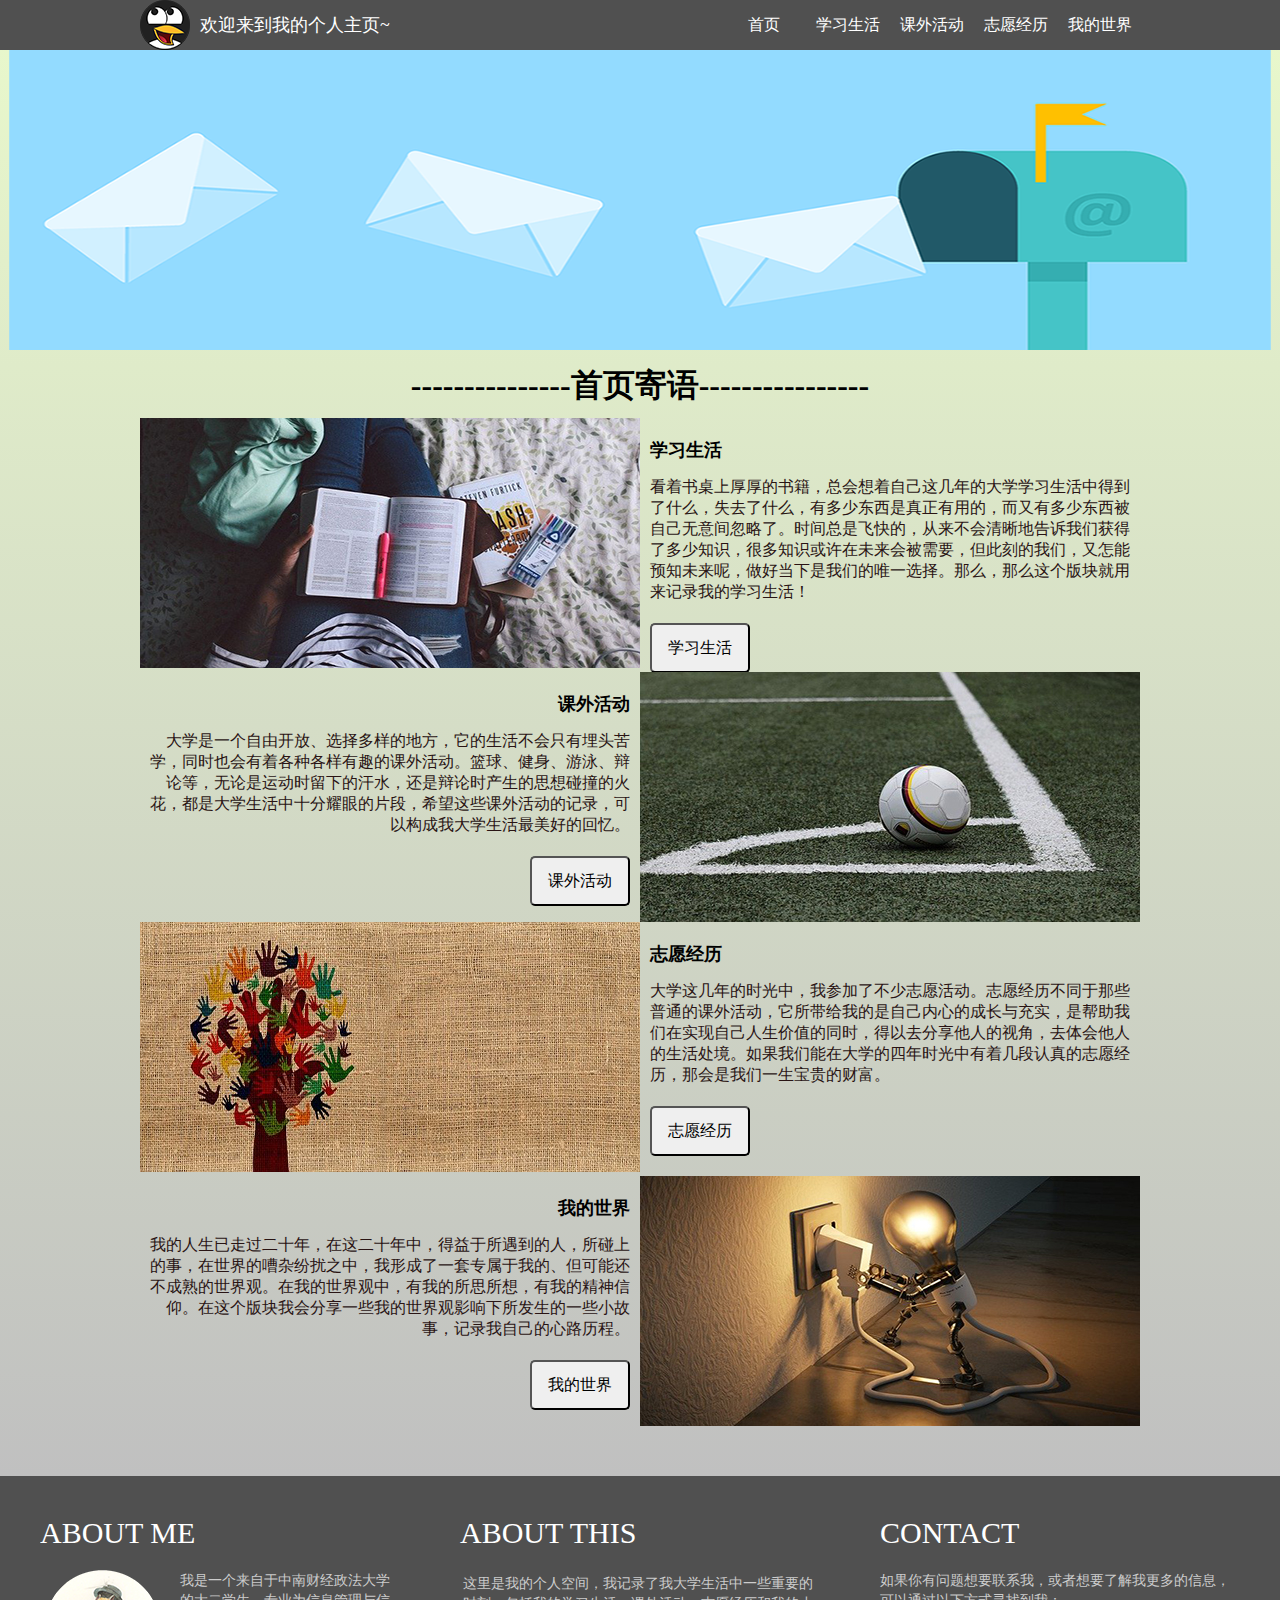
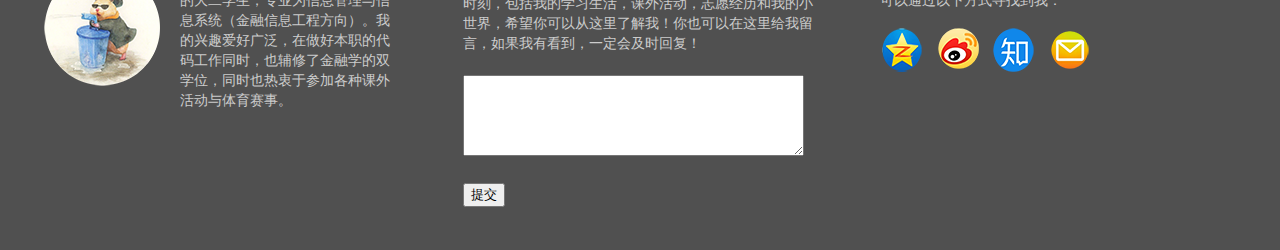
<file: index.html>
<!DOCTYPE html>
<html lang="en">
<head>
    <meta charset="UTF-8">
    <meta http-equiv="X-UA-Compatible" content="IE=edge">
    <meta name="viewport" content="width=device-width, initial-scale=1.0">
    <title>首页</title>

    <link type="text/css" rel="stylesheet" href="css/index.css">
</head>
<body>
    <nav>
        <div class="inner">
            <div class="navicon">
                <img src="images/index/navicon.png">
            </div>

            <span class = "navWelcome">欢迎来到我的个人主页~</span>
    
            <ul>
                <li>
                    <a href="index.html" target="_blank">
                        首页
                    </a>
                </li>
                <li>
                    <a href="subpage/study.html" target="_blank">
                        学习生活
                    </a>
                </li>
                <li>
                    <a href="subpage/activity.html" target="_blank">
                        课外活动
                    </a>
                </li>
                <li>
                    <a href="subpage/volunteer.html" target="_blank">
                        志愿经历
                    </a>
                </li>
                <li>
                    <a href="subpage/myworld.html" target="_blank">
                        我的世界
                    </a>
                </li>
            </ul>
        </div>
        
    </nav>

    

    

    <div class="main">
        <header>
                <img src="images/index/header.png" alt="主页照片" >
            
        </header>
    
        <div id = "highlight">
            <div class="inner">
                <h1>---------------首页寄语----------------</h1>
            </div>
        </div>

        <div class="inner">
            <div class="container1">
                <div class="container1_left">
                    <a href="subpage/study.html" target="_blank">
                        <img src="images/index/study.jpg">
                    </a>
                </div>
                <div class="container1_right">
                    <span class="container1_title">学习生活</span>
                    <p class="paragraph_font">
                        看着书桌上厚厚的书籍，总会想着自己这几年的大学学习生活中得到了什么，失去了什么，有多少东西是真正有用的，而又有多少东西被自己无意间忽略了。时间总是飞快的，从来不会清晰地告诉我们获得了多少知识，很多知识或许在未来会被需要，但此刻的我们，又怎能预知未来呢，做好当下是我们的唯一选择。那么，那么这个版块就用来记录我的学习生活！
                    </p>

                    <div class="container1_button">
                        <a href="subpage/study.html" target="_blank">
                            <button>学习生活</button>
                        </a>
                    </div>
                </div>

                
            </div>

            <div class="container1">
                <div class="container1_left">
                    <span class="container1_title1">课外活动</span>
                    <p class="paragraph_font1">
                        大学是一个自由开放、选择多样的地方，它的生活不会只有埋头苦学，同时也会有着各种各样有趣的课外活动。篮球、健身、游泳、辩论等，无论是运动时留下的汗水，还是辩论时产生的思想碰撞的火花，都是大学生活中十分耀眼的片段，希望这些课外活动的记录，可以构成我大学生活最美好的回忆。
                    </p>

                    <div class="container1_button1">
                        <a href="subpage/activity.html" target="_blank">
                            <button>课外活动</button>
                        </a>
                    </div>
                </div>
                <div class="container1_right">
                    <a href="subpage/activity.html" target="_blank">
                        <img src="images/index/activity.jpg">
                    </a>
                    
                </div>
            </div>

            <div class="container1">
                <div class="container1_left">
                    <a href="subpage/volunteer.html" target="_blank">
                        <img src="images/index/volunteer.jpg">
                    </a>
                </div>
                <div class="container1_right">
                    <span class="container1_title">志愿经历</span>
                    <p class="paragraph_font">
                        大学这几年的时光中，我参加了不少志愿活动。志愿经历不同于那些普通的课外活动，它所带给我的是自己内心的成长与充实，是帮助我们在实现自己人生价值的同时，得以去分享他人的视角，去体会他人的生活处境。如果我们能在大学的四年时光中有着几段认真的志愿经历，那会是我们一生宝贵的财富。
                    </p>

                    <div class="container1_button">
                        <a href="subpage/volunteer.html" target="_blank">
                            <button>志愿经历</button>
                        </a>
                    </div>
                </div>
            </div>

            <div class="container1">
                <div class="container1_left">
                    <span class="container1_title1">我的世界</span>
                    <p class="paragraph_font1">
                        我的人生已走过二十年，在这二十年中，得益于所遇到的人，所碰上的事，在世界的嘈杂纷扰之中，我形成了一套专属于我的、但可能还不成熟的世界观。在我的世界观中，有我的所思所想，有我的精神信仰。在这个版块我会分享一些我的世界观影响下所发生的一些小故事，记录我自己的心路历程。
                    </p>

                    <div class="container1_button1">
                        <a href="subpage/myworld.html" target="_blank">
                            <button>我的世界</button>
                        </a>
                    </div>
                </div>
                <div class="container1_right">
                    <a href="subpage/myworld.html" target="_blank">
                        <img src="images/index/myworld.jpg">
                    </a>           
                </div>
            </div>
        </div>
    </div>

    <footer>
        <div class="footer-container">
            <div class = "footer-col">
                <div class="title">
                    ABOUT ME
                </div>

                <div class="footer-icon">
                </div>

                <p>
                    我是一个来自于中南财经政法大学的大二学生，专业为信息管理与信息系统（金融信息工程方向）。我的兴趣爱好广泛，在做好本职的代码工作同时，也辅修了金融学的双学位，同时也热衷于参加各种课外活动与体育赛事。
                </p>

            </div>

            <div class = "footer-col">
                <div class="title">
                    ABOUT THIS
                </div>

                <form action="">
                    <table>
                        <tr>
                            <td>
                                <p>这里是我的个人空间，我记录了我大学生活中一些重要的时刻，包括我的学习生活，课外活动，志愿经历和我的小世界，希望你可以从这里了解我！你也可以在这里给我留言，如果我有看到，一定会及时回复！</p>
                            </td>
                        </tr>
    
                        <tr>
                            <td>
                                <p>
                                    <textarea name="feedback" name="feedback" rows="5" cols="40"></textarea>
                                </p>
                            </td>
                        </tr>

                        <tr>
                            <td>
                                <button>
                                    提交
                                </button>
                            </td>
                            
                        </tr>
        
                    </table>
                </form>
            </div>

            <div class = "footer-last-col">
                <div class="title">
                    CONTACT
                </div>

                <p>
                    如果你有问题想要联系我，或者想要了解我更多的信息，可以通过以下方式寻找到我：
                </p>

                <div>
                    <a href="https://user.qzone.qq.com/2012585734/infocenter" target="_blank">
                        <div id="contactway">
                            <img src="images/index/qqicon.png">
                        </div>
                    </a>

                    <a href="https://weibo.com/u/7377585027" target="_blank">
                        <div id="contactway">
                            <img src="images/index/weiboicon.png">
                        </div>
                    </a>

                    <a href="https://www.zhihu.com/people/sui-bian-da-de-qi-ge-zi" target="_blank">
                        <div id="contactway">
                            <img src="images/index/zhihuicon.png">
                        </div>
                    </a>

                    <a href="2012585734@qq.com" target="_blank">
                        <div id="contactway">
                            <img src="images/index/qqemailicon.png">
                        </div>
                    </a>
                    
                </div>

                


            </div>
        </div>
    </footer>
    
</body>
</html>
</file>
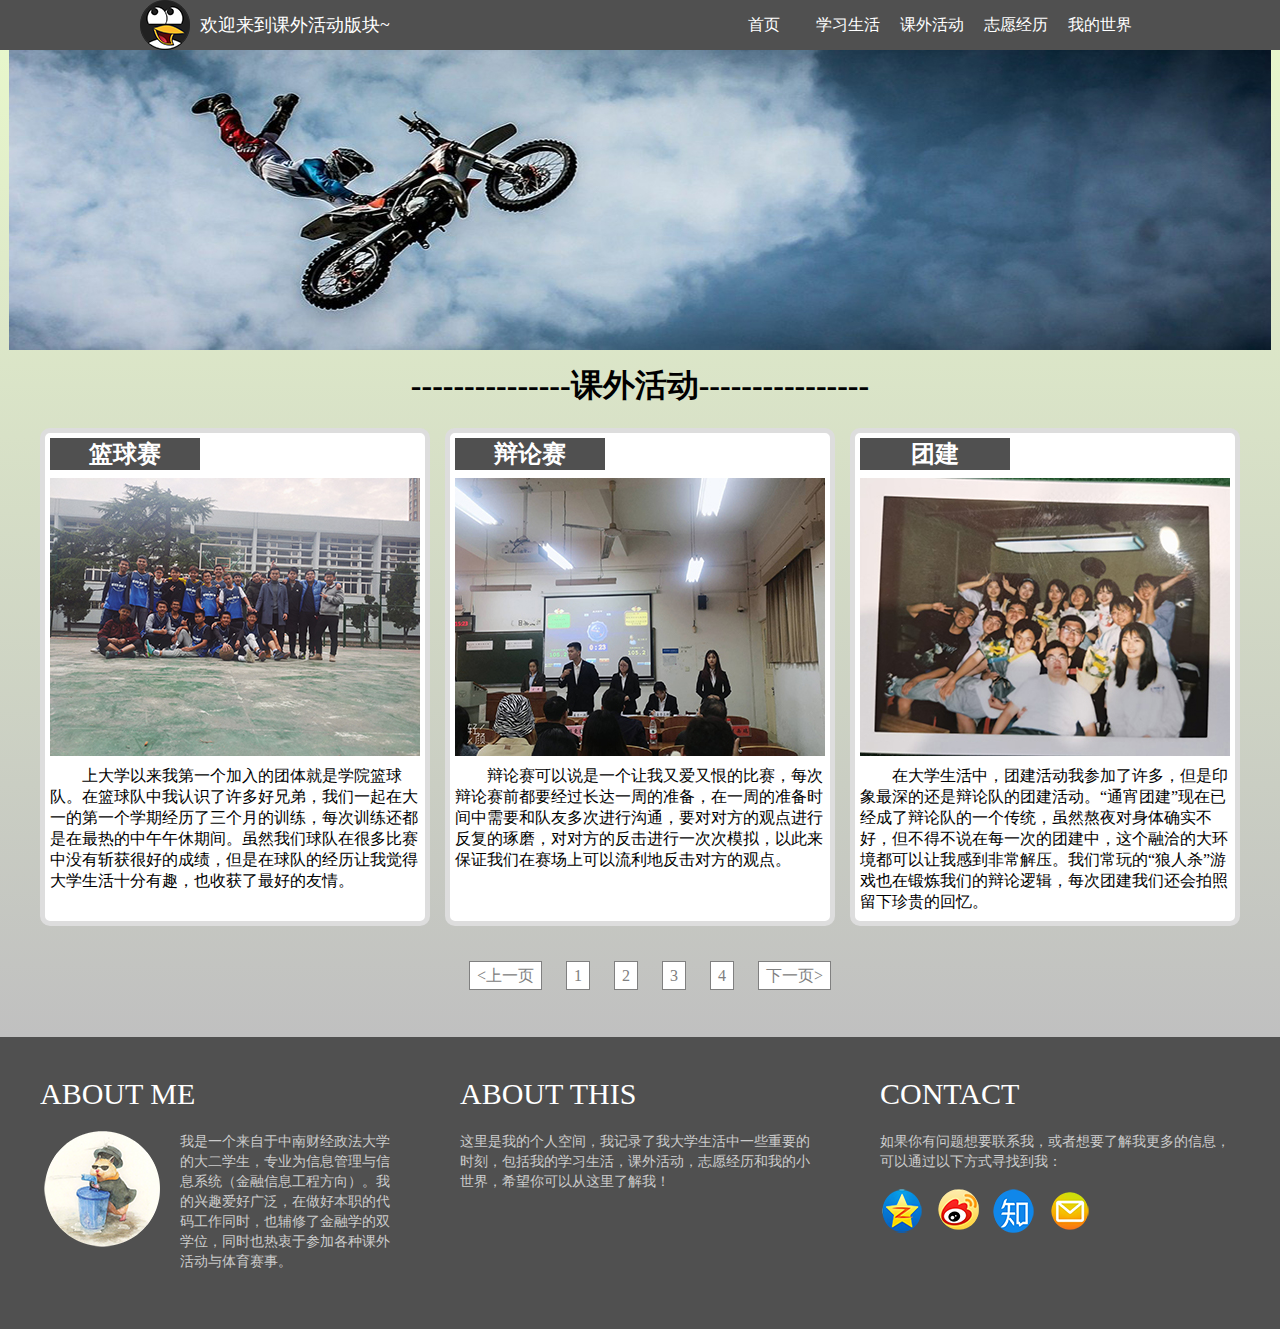
<file: subpage/activity.html>
<!DOCTYPE html>
<html lang="en">
<head>
    <meta charset="UTF-8">
    <meta http-equiv="X-UA-Compatible" content="IE=edge">
    <meta name="viewport" content="width=device-width, initial-scale=1.0">
    <title>课外活动</title>

    <link type="text/css" rel="stylesheet" href="../css/index.css">
    <link type="text/css" rel="stylesheet" href="../css/activity.css">
</head>
<body>
    <!-- nav导航框同前 -->
    <nav>
        <div class="inner">
            <div class="navicon">
                <img src="../images/index/navicon.png">
            </div>

            <span class = "navWelcome">欢迎来到课外活动版块~</span>
    
            <ul>
                <li>
                    <a href="../index.html" target="_blank">
                        首页
                    </a>
                </li>
                <li>
                    <a href="../subpage/study.html" target="_blank">
                        学习生活
                    </a>
                </li>
                <li>
                    <a href="../subpage/activity.html" target="_blank">
                        课外活动
                    </a>
                </li>
                <li>
                    <a href="../subpage/volunteer.html" target="_blank">
                        志愿经历
                    </a>
                </li>
                <li>
                    <a href="../subpage/myworld.html" target="_blank">
                        我的世界
                    </a>
                </li>
            </ul>
        </div>
        
    </nav>

    <div class="main">
        <header>
            <img src="../images/activity/header.jpg" alt="主页照片" >
        
    </header>

        <div id = "highlight">
            <div class="inner">
                <h1>---------------课外活动----------------</h1>
            </div>
        </div>

        <!-- <img src="../images/activity/photoframe1.png" alt="相框"> -->

        <!-- 一个总的大块包含所有块，采用凝胶布局 -->
        <div class="container">
            <!-- 定义小块，小块则分为上半部图片区和下半部文字区 -->
            <div class = "container_block">
                <div class="container_block_title">
                    <h2>篮球赛</h2>
                </div>

                <div class="container_block_up">
                    <img src="../images/activity/basketball.jpg" alt="篮球赛">
                </div>

                <div class="container_block_down">
                    <p>
                        上大学以来我第一个加入的团体就是学院篮球队。在篮球队中我认识了许多好兄弟，我们一起在大一的第一个学期经历了三个月的训练，每次训练还都是在最热的中午午休期间。虽然我们球队在很多比赛中没有斩获很好的成绩，但是在球队的经历让我觉得大学生活十分有趣，也收获了最好的友情。
                    </p>
                </div>
            </div>

            <div class = "container_block">
                <div class="container_block_title">
                    <h2>辩论赛</h2>
                </div>

                <div class="container_block_up">
                    <img src="../images/activity/debate.jpg" alt="辩论赛">
                </div>

                <div class="container_block_down">
                    <p>
                        辩论赛可以说是一个让我又爱又恨的比赛，每次辩论赛前都要经过长达一周的准备，在一周的准备时间中需要和队友多次进行沟通，要对对方的观点进行反复的琢磨，对对方的反击进行一次次模拟，以此来保证我们在赛场上可以流利地反击对方的观点。
                    </p>
                </div>
            </div>

            <!-- 最后一列因为与其他列的右外边距不同，所以需要重新定义 -->
            <div class = "container_block_last">
                <div class="container_block_title">
                    <h2>团建</h2>
                </div>

                <div class="container_block_up">
                    <img src="../images/activity/party.jpg" alt="团建">
                </div>

                <div class="container_block_down">
                    <p>
                        在大学生活中，团建活动我参加了许多，但是印象最深的还是辩论队的团建活动。“通宵团建”现在已经成了辩论队的一个传统，虽然熬夜对身体确实不好，但不得不说在每一次的团建中，这个融洽的大环境都可以让我感到非常解压。我们常玩的“狼人杀”游戏也在锻炼我们的辩论逻辑，每次团建我们还会拍照留下珍贵的回忆。
                    </p>
                </div>
            </div>
        </div>

        <!-- 定义分页块 -->
        <div class="pages">
            <!-- 将每个a元素通过padding扩展成块进行展示 -->
            <a href=""><上一页</a>
            <a href="../subpage/activity.html">1</a>
            <a href="">2</a>
            <a href="">3</a>
            <a href="">4</a>
            <a href="">下一页></a>
        </div>

        
    </div>

    <!-- 页脚区定义同前 -->
    <footer>
        <div class="footer-container">
            <div class = "footer-col">
                <div class="title">
                    ABOUT ME
                </div>

                <div class="footer-icon">
                </div>

                <p>
                    我是一个来自于中南财经政法大学的大二学生，专业为信息管理与信息系统（金融信息工程方向）。我的兴趣爱好广泛，在做好本职的代码工作同时，也辅修了金融学的双学位，同时也热衷于参加各种课外活动与体育赛事。
                </p>

            </div>

            <div class = "footer-col">
                <div class="title">
                    ABOUT THIS
                </div>

                <p>
                    这里是我的个人空间，我记录了我大学生活中一些重要的时刻，包括我的学习生活，课外活动，志愿经历和我的小世界，希望你可以从这里了解我！
                </p>
            </div>

            <div class = "footer-last-col">
                <div class="title">
                    CONTACT
                </div>

                <p>
                    如果你有问题想要联系我，或者想要了解我更多的信息，可以通过以下方式寻找到我：
                </p>

                <div>
                    <a href="https://user.qzone.qq.com/2012585734/infocenter" target="_blank">
                        <div id="contactway">
                            <img src="../images/index/qqicon.png" target="_blank">
                        </div>
                    </a>

                    <a href="https://weibo.com/u/7377585027">
                        <div id="contactway">
                            <img src="../images/index/weiboicon.png" target="_blank">
                        </div>
                    </a>

                    <a href="https://www.zhihu.com/people/sui-bian-da-de-qi-ge-zi" target="_blank">
                        <div id="contactway">
                            <img src="../images/index/zhihuicon.png">
                        </div>
                    </a>

                    <a href="2012585734@qq.com" target="_blank">
                        <div id="contactway">
                            <img src="../images/index/qqemailicon.png">
                        </div>
                    </a>
                    
                </div>

                


            </div>
        </div>
    </footer>
</body>
</html>
</file>
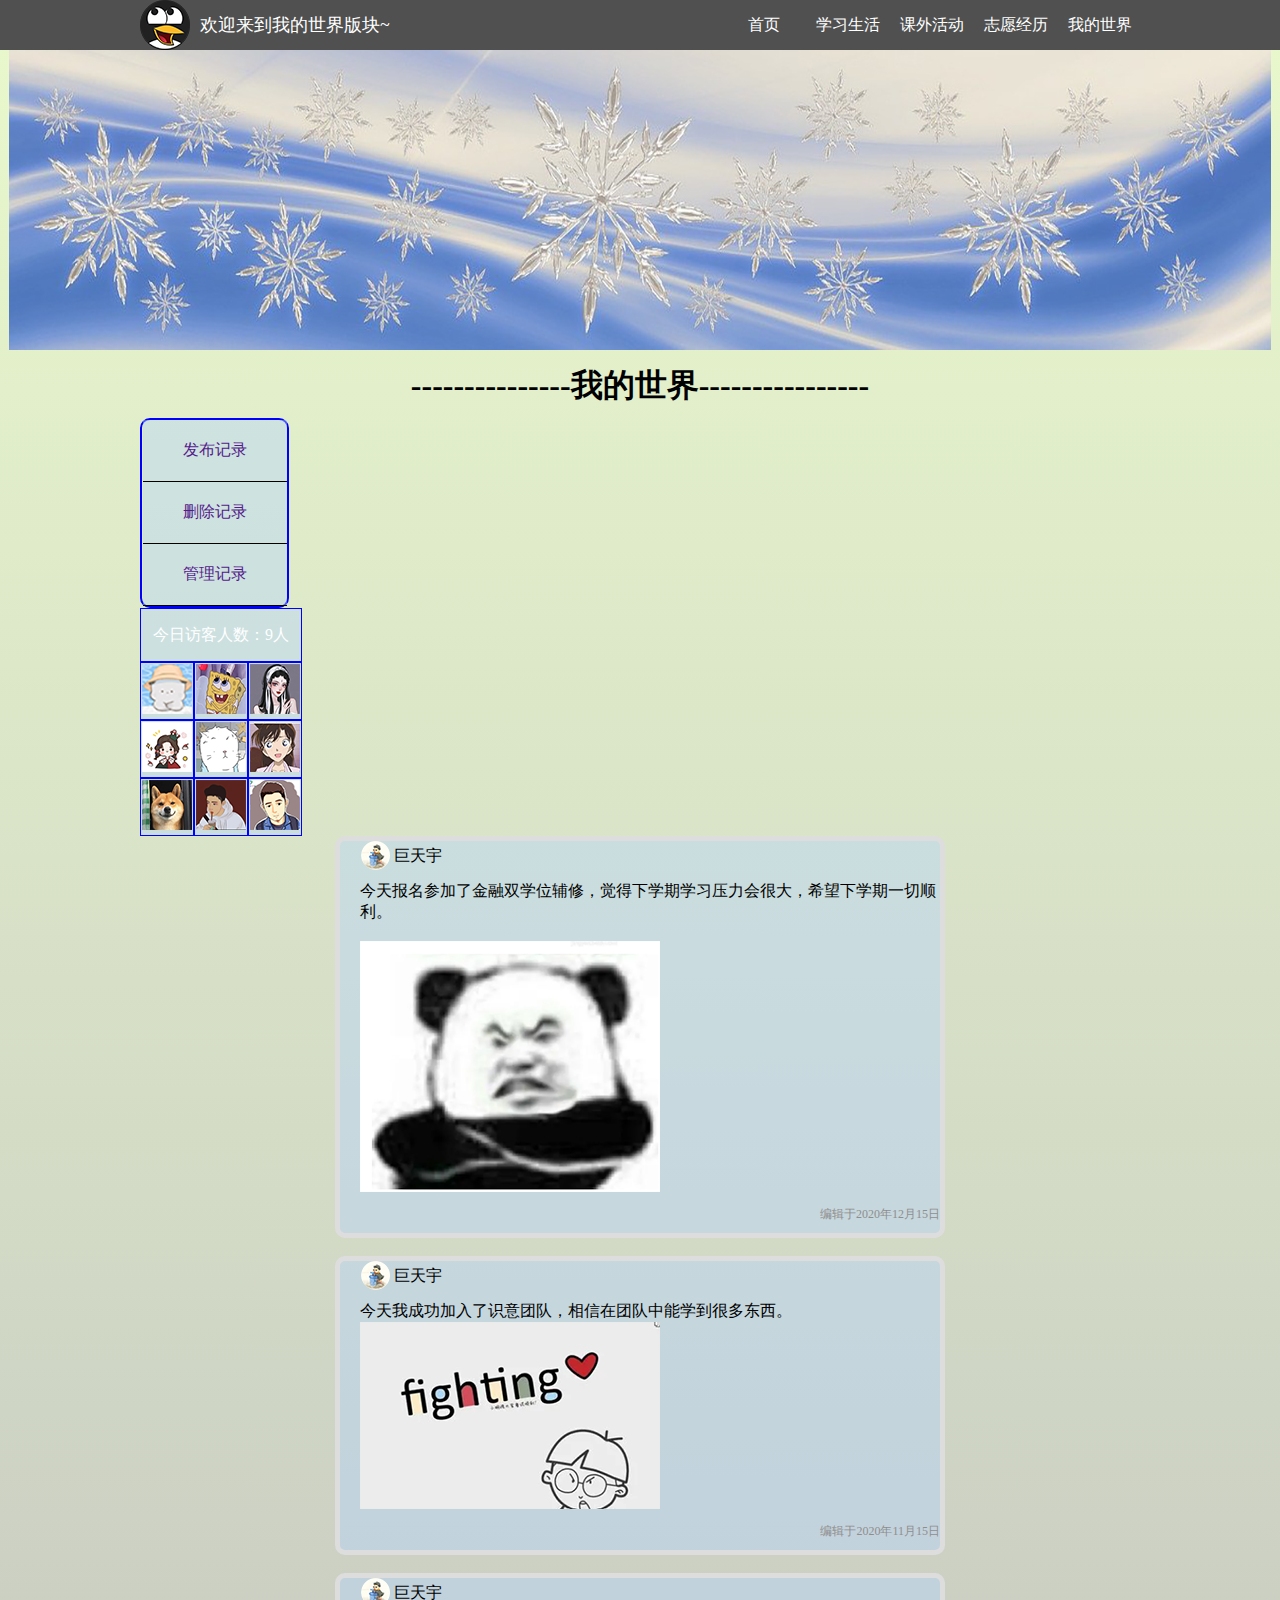
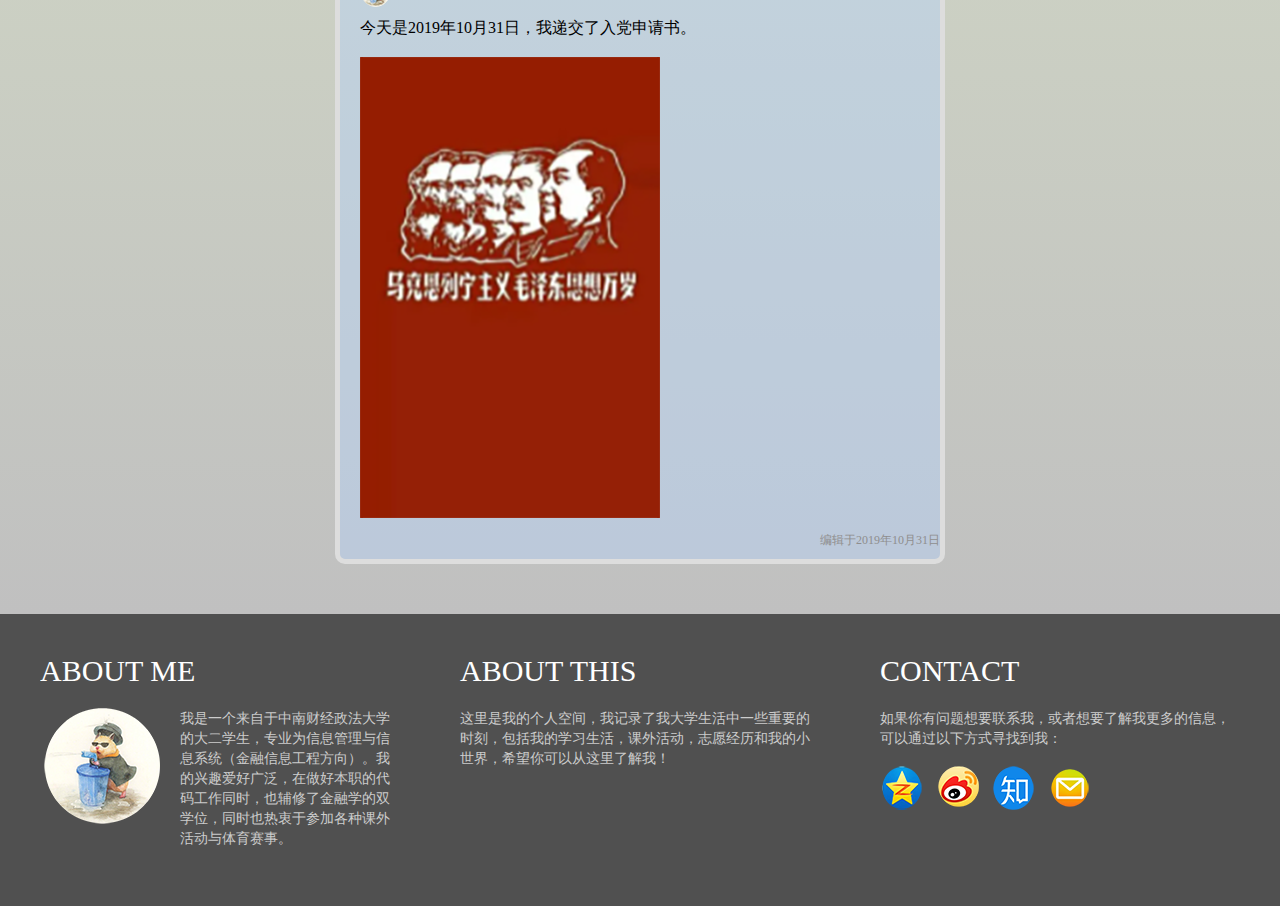
<file: subpage/myworld.html>
<!DOCTYPE html>
<html lang="en">
<head>
    <meta charset="UTF-8">
    <meta http-equiv="X-UA-Compatible" content="IE=edge">
    <meta name="viewport" content="width=device-width, initial-scale=1.0">
    <title>我的世界</title>

    <link type="text/css" rel="stylesheet" href="../css/index.css">
    <link type="text/css" rel="stylesheet" href="../css/myworld.css">
</head>
<body>
    <nav>
        <div class="inner">
            <div class="navicon">
                <img src="../images/index/navicon.png">
            </div>

            <span class = "navWelcome">欢迎来到我的世界版块~</span>
    
            <ul>
                <li>
                    <a href="../index.html" target="_blank">
                        首页
                    </a>
                </li>
                <li>
                    <a href="../subpage/study.html" target="_blank">
                        学习生活
                    </a>
                </li>
                <li>
                    <a href="../subpage/activity.html" target="_blank">
                        课外活动
                    </a>
                </li>
                <li>
                    <a href="../subpage/volunteer.html" target="_blank">
                        志愿经历
                    </a>
                </li>
                <li>
                    <a href="../subpage/myworld.html" target="_blank">
                        我的世界
                    </a>
                </li>
            </ul>
        </div>
        
    </nav>

    <div class="main">
        <header>
            <img src="../images/myworld/header.jpg" alt="主页照片" >
        </header>

        <div id = "highlight">
            <div class="inner">
                <h1>---------------我的世界----------------</h1>
            </div>
        </div>

        <div class="inner"> 
            <div class="side_buttons">
                    <a href="">
                        发布记录
                    </a>

                    <a href="">
                        删除记录
                    </a>

                    <a href="">
                        管理记录
                    </a>


            </div>


            <div class="visitors">
                <table>
                    <tr>
                        <td colspan="3">
                            <span class = "visitorfont">今日访客人数：9人</span>
                        </td>
                    </tr>

                    <tr>
                        <td>
                            <img src="../images/myworld/visitor1.png" alt="游客1">
                        </td>

                        <td>
                            <img src="../images/myworld/visitor2.png" alt="游客2">
                        </td>
                        <td>
                            <img src="../images/myworld/visitor3.png" alt="游客3">
                        </td>
                    </tr>

                    <tr>
                        <td>
                            <img src="../images/myworld/visitor4.png" alt="游客4">
                        </td>

                        <td>
                            <img src="../images/myworld/visitor5.png" alt="游客5">
                        </td>
                        <td>
                            <img src="../images/myworld/visitor6.png" alt="游客6">
                        </td>
                    </tr>

                    <tr>
                        <td>
                            <img src="../images/myworld/visitor7.png" alt="游客7">
                        </td>

                        <td>
                            <img src="../images/myworld/visitor8.png" alt="游客8">
                        </td>
                        <td>
                            <img src="../images/myworld/visitor9.png" alt="游客9">
                        </td>
                    </tr>
                </table>
            </div>

            <div class="record_block">
                <div class="record_icon">
                    <img src="../images/myworld/usericon.png" alt="用户头像">
                </div>

                <div class="record_ID">
                    <span>巨天宇</span>
                </div>

                <div class="record_text">
                    <p>今天报名参加了金融双学位辅修，觉得下学期学习压力会很大，希望下学期一切顺利。</p>
                    <br>
                    <img src="../images/myworld/textimg1.png" alt="表情包">

                </div>

                <div class="record_time">
                    <span>编辑于2020年12月15日</span>
                </div>
            </div>

            <br>

            <div class="record_block">
                <div class="record_icon">
                    <img src="../images/myworld/usericon.png" alt="用户头像">
                </div>

                <div class="record_ID">
                    <span>巨天宇</span>
                </div>

                <div class="record_text">
                    <span>今天我成功加入了识意团队，相信在团队中能学到很多东西。</span>
                    <br>
                    <img src="../images/myworld/textimg3.png" alt="表情包">
                </div>

                <div class="record_time">
                    <span>编辑于2020年11月15日</span>
                </div>
            </div>

            <br>


            <div class="record_block">
                <div class="record_icon">
                    <img src="../images/myworld/usericon.png" alt="用户头像">
                </div>

                <div class="record_ID">
                    <span>巨天宇</span>
                </div>

                <div class="record_text">
                    <p>今天是2019年10月31日，我递交了入党申请书。</p>
                    <br>
                    <img src="../images/myworld/textimg2.png" alt="表情包">
                </div>

                <div class="record_time">
                    <span>编辑于2019年10月31日</span>
                </div>
            </div>

        </div>


    </div>

        
    </div>

    <footer>
        <div class="footer-container">
            <div class = "footer-col">
                <div class="title">
                    ABOUT ME
                </div>

                <div class="footer-icon">
                </div>

                <p>
                    我是一个来自于中南财经政法大学的大二学生，专业为信息管理与信息系统（金融信息工程方向）。我的兴趣爱好广泛，在做好本职的代码工作同时，也辅修了金融学的双学位，同时也热衷于参加各种课外活动与体育赛事。
                </p>

            </div>

            <div class = "footer-col">
                <div class="title">
                    ABOUT THIS
                </div>

                <p>
                    这里是我的个人空间，我记录了我大学生活中一些重要的时刻，包括我的学习生活，课外活动，志愿经历和我的小世界，希望你可以从这里了解我！
                </p>
            </div>

            <div class = "footer-last-col">
                <div class="title">
                    CONTACT
                </div>

                <p>
                    如果你有问题想要联系我，或者想要了解我更多的信息，可以通过以下方式寻找到我：
                </p>

                <div>
                    <a href="https://user.qzone.qq.com/2012585734/infocenter" target="_blank">
                        <div id="contactway">
                            <img src="../images/index/qqicon.png">
                        </div>
                    </a>

                    <a href="https://weibo.com/u/7377585027" target="_blank">
                        <div id="contactway">
                            <img src="../images/index/weiboicon.png">
                        </div>
                    </a>

                    <a href="https://www.zhihu.com/people/sui-bian-da-de-qi-ge-zi" target="_blank">
                        <div id="contactway">
                            <img src="../images/index/zhihuicon.png">
                        </div>
                    </a>

                    <a href="2012585734@qq.com" target="_blank">
                        <div id="contactway">
                            <img src="../images/index/qqemailicon.png">
                        </div>
                    </a>
                    
                </div>

                


            </div>
        </div>
    </footer>
</body>
</html>
</file>
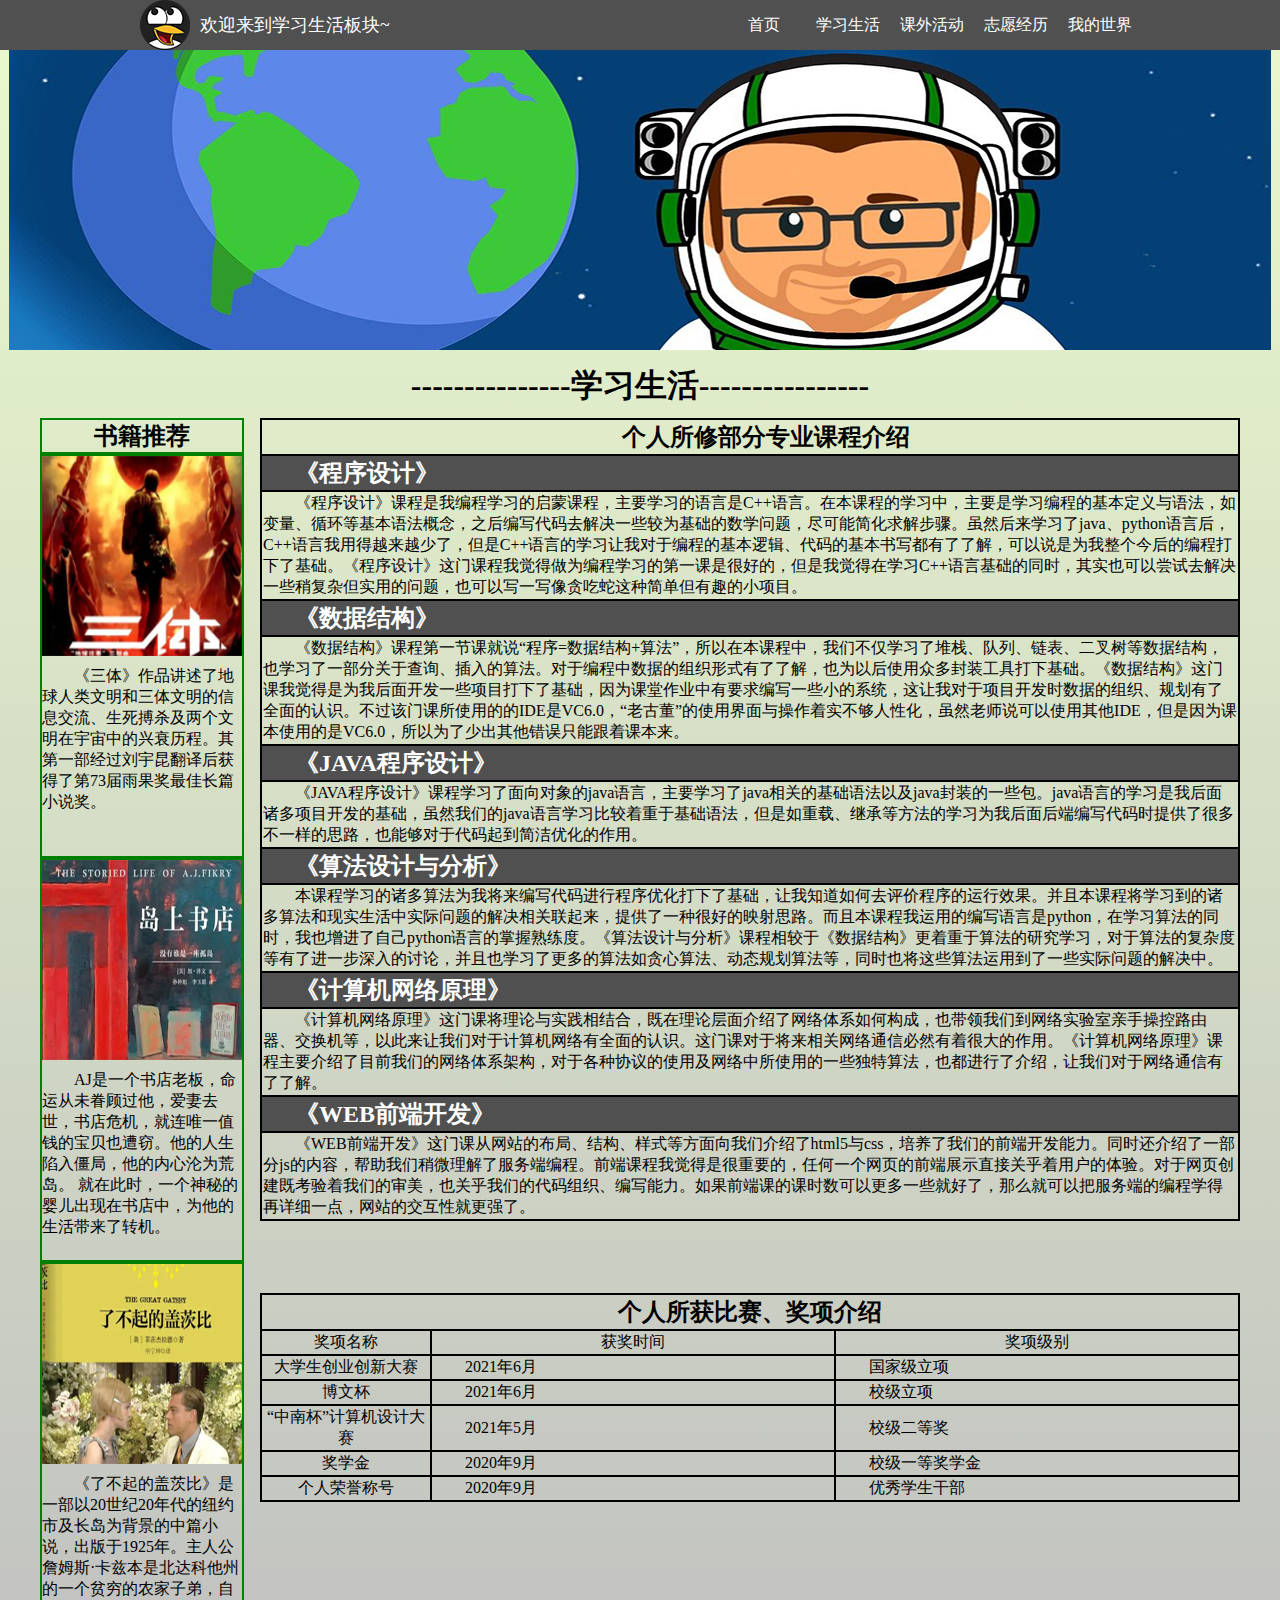
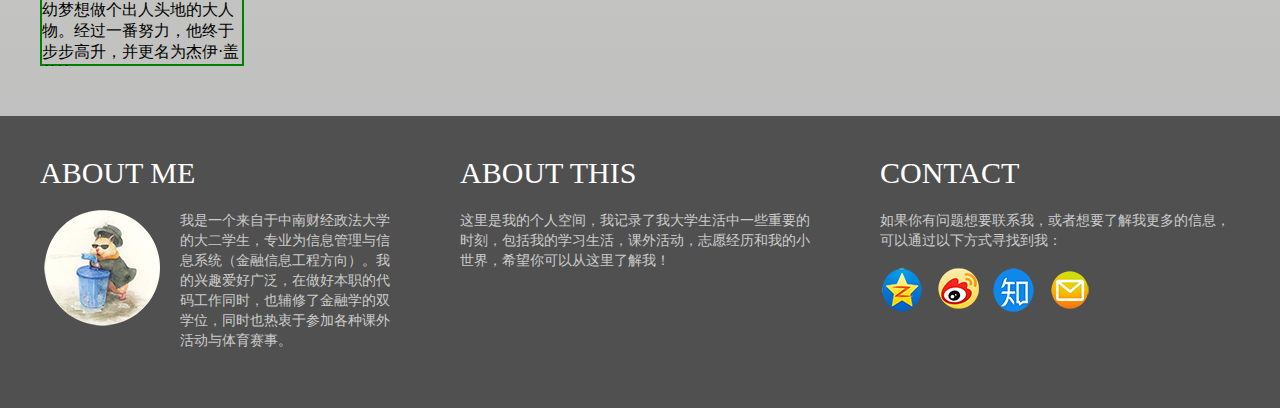
<file: subpage/study.html>
<!DOCTYPE html>
<html lang="en">
<head>
    <meta charset="UTF-8">
    <meta http-equiv="X-UA-Compatible" content="IE=edge">
    <meta name="viewport" content="width=device-width, initial-scale=1.0">
    <title>学习生活</title>

    <link type="text/css" rel="stylesheet" href="../css/index.css">
    <link type="text/css" rel="stylesheet" href="../css/activity.css">
    <link type="text/css" rel="stylesheet" href="../css/study.css">
</head>
<body>
    <nav>
        <div class="inner">
            <div class="navicon">
                <img src="../images/index/navicon.png">
            </div>

            <span class = "navWelcome">欢迎来到学习生活板块~</span>
    
            <ul>
                <li>
                    <a href="../index.html" target="_blank">
                        首页
                    </a>
                </li>
                <li>
                    <a href="../subpage/study.html" target="_blank">
                        学习生活
                    </a>
                </li>
                <li>
                    <a href="../subpage/activity.html" target="_blank">
                        课外活动
                    </a>
                </li>
                <li>
                    <a href="../subpage/volunteer.html" target="_blank">
                        志愿经历
                    </a>
                </li>
                <li>
                    <a href="../subpage/myworld.html" target="_blank">
                        我的世界
                    </a>
                </li>
            </ul>
        </div>
        
    </nav>

    <div class="main">
        <header>
            <img src="../images/study/header4.jpg" alt="主页照片" >
        </header>

        <div id = "highlight">
            <div class="inner">
                <h1>---------------学习生活----------------</h1>
            </div>
        </div>

        <div class="container">
            <div class="sidebook">
                <div class="sidebook_title">
                    <h2>书籍推荐</h2>
                </div>

                <div class="book_block">
                    <div class="book_img">
                        <img src="../images/study/book1.png" alt="三体">
                    </div>
    
                    <div class="book_introduction">
                        《三体》作品讲述了地球人类文明和三体文明的信息交流、生死搏杀及两个文明在宇宙中的兴衰历程。其第一部经过刘宇昆翻译后获得了第73届雨果奖最佳长篇小说奖。
                    </div>
                </div>

                <div class="book_block">
                    <div class="book_img">
                        <img src="../images/study/book2.png" alt="岛上书店">
                    </div>
    
                    <div class="book_introduction">
                        AJ是一个书店老板，命运从未眷顾过他，爱妻去世，书店危机，就连唯一值钱的宝贝也遭窃。他的人生陷入僵局，他的内心沦为荒岛。
                        就在此时，一个神秘的婴儿出现在书店中，为他的生活带来了转机。
                    </div>
                </div>

                <div class="book_block">
                    <div class="book_img">
                        <img src="../images/study/book3.png" alt="了不起的盖茨比">
                    </div>
    
                    <div class="book_introduction">
                        《了不起的盖茨比》是一部以20世纪20年代的纽约市及长岛为背景的中篇小说，出版于1925年。主人公詹姆斯·卡兹本是北达科他州的一个贫穷的农家子弟，自幼梦想做个出人头地的大人物。经过一番努力，他终于步步高升，并更名为杰伊·盖茨比。
                    </div>
                </div>
            </div>

            <div id="rightpage">
                <table class="coursetable">
                    <tr>
                        <td class = "coursetable_title">
                            <h2>个人所修部分专业课程介绍</h2>
                        </td>
                    </tr>
    
                    <tr>
                        <td class="coursename">
                            <h2>《程序设计》</h2>
                        </td>
                    </tr>

                    <tr>
                        <td class="courseintroduction">《程序设计》课程是我编程学习的启蒙课程，主要学习的语言是C++语言。在本课程的学习中，主要是学习编程的基本定义与语法，如变量、循环等基本语法概念，之后编写代码去解决一些较为基础的数学问题，尽可能简化求解步骤。虽然后来学习了java、python语言后，C++语言我用得越来越少了，但是C++语言的学习让我对于编程的基本逻辑、代码的基本书写都有了了解，可以说是为我整个今后的编程打下了基础。《程序设计》这门课程我觉得做为编程学习的第一课是很好的，但是我觉得在学习C++语言基础的同时，其实也可以尝试去解决一些稍复杂但实用的问题，也可以写一写像贪吃蛇这种简单但有趣的小项目。</td>
                    </tr>

                    <tr>
                        <td class="coursename">
                            <h2>《数据结构》</h2>
                        </td>
                    </tr>

                    <tr>
                        <td class="courseintroduction">《数据结构》课程第一节课就说“程序=数据结构+算法”，所以在本课程中，我们不仅学习了堆栈、队列、链表、二叉树等数据结构，也学习了一部分关于查询、插入的算法。对于编程中数据的组织形式有了了解，也为以后使用众多封装工具打下基础。《数据结构》这门课我觉得是为我后面开发一些项目打下了基础，因为课堂作业中有要求编写一些小的系统，这让我对于项目开发时数据的组织、规划有了全面的认识。不过该门课所使用的的IDE是VC6.0，“老古董”的使用界面与操作着实不够人性化，虽然老师说可以使用其他IDE，但是因为课本使用的是VC6.0，所以为了少出其他错误只能跟着课本来。</td>
                    </tr>

                    <tr>
                        <td class="coursename">
                            <h2>《JAVA程序设计》</h2>
                        </td>
                    </tr>

                    <tr>
                            <td class="courseintroduction">《JAVA程序设计》课程学习了面向对象的java语言，主要学习了java相关的基础语法以及java封装的一些包。java语言的学习是我后面诸多项目开发的基础，虽然我们的java语言学习比较着重于基础语法，但是如重载、继承等方法的学习为我后面后端编写代码时提供了很多不一样的思路，也能够对于代码起到简洁优化的作用。</td>
                    </tr>

                    <tr>
                        <td class="coursename">
                            <h2>《算法设计与分析》</h2>
                        </td>
                    </tr>

                    <tr>
                        <td class="tdintroduction">本课程学习的诸多算法为我将来编写代码进行程序优化打下了基础，让我知道如何去评价程序的运行效果。并且本课程将学习到的诸多算法和现实生活中实际问题的解决相关联起来，提供了一种很好的映射思路。而且本课程我运用的编写语言是python，在学习算法的同时，我也增进了自己python语言的掌握熟练度。《算法设计与分析》课程相较于《数据结构》更着重于算法的研究学习，对于算法的复杂度等有了进一步深入的讨论，并且也学习了更多的算法如贪心算法、动态规划算法等，同时也将这些算法运用到了一些实际问题的解决中。</td>
                    </tr>

                    <tr>
                        <td class="coursename">
                            <h2>《计算机网络原理》</h2>
                        </td>
                    </tr>

                    <tr>
                        <td class="tdintroduction">《计算机网络原理》这门课将理论与实践相结合，既在理论层面介绍了网络体系如何构成，也带领我们到网络实验室亲手操控路由器、交换机等，以此来让我们对于计算机网络有全面的认识。这门课对于将来相关网络通信必然有着很大的作用。《计算机网络原理》课程主要介绍了目前我们的网络体系架构，对于各种协议的使用及网络中所使用的一些独特算法，也都进行了介绍，让我们对于网络通信有了了解。</td>
                    </tr>

                    <tr>
                        <td class="coursename">
                            <h2>《WEB前端开发》</h2>
                        </td>
                    </tr>

                    <tr>
                        <td class="tdintroduction">《WEB前端开发》这门课从网站的布局、结构、样式等方面向我们介绍了html5与css，培养了我们的前端开发能力。同时还介绍了一部分js的内容，帮助我们稍微理解了服务端编程。前端课程我觉得是很重要的，任何一个网页的前端展示直接关乎着用户的体验。对于网页创建既考验着我们的审美，也关乎我们的代码组织、编写能力。如果前端课的课时数可以更多一些就好了，那么就可以把服务端的编程学得再详细一点，网站的交互性就更强了。</td>
                    </tr>
                </table>

                <br>
                <br>
                <br>
                <br>

                <table class="studytable">
                    <tr>
                        <td colspan="3">
                            <h2>个人所获比赛、奖项介绍</h2>
                        </td>
                    </tr>

                    <tr>
                        <td>奖项名称</td>
                        <td>获奖时间</td>
                        <td>奖项级别</td>
                    </tr>
    
                    <tr>
                        <td>大学生创业创新大赛</td>
                        <td class="tdintroduction">2021年6月</td>
                        <td class="tdintroduction">国家级立项</td>
                    </tr>

                    <tr>
                        <td>博文杯</td>
                        <td class="tdintroduction">2021年6月</td>
                        <td class="tdintroduction">校级立项</td>
                    </tr>

                    <tr>
                        <td>“中南杯”计算机设计大赛</td>
                        <td class="tdintroduction">2021年5月</td>
                        <td class="tdintroduction">校级二等奖</td>
                    </tr>

                    <tr>
                        <td>奖学金</td>
                        <td class="tdintroduction">2020年9月</td>
                        <td class="tdintroduction">校级一等奖学金</td>
                    </tr>

                    <tr>
                        <td>个人荣誉称号</td>
                        <td class="tdintroduction">2020年9月</td>
                        <td class="tdintroduction">优秀学生干部</td>
                    </tr>

                </table>
            </div>
    
            
        </div>
        
    </div>

    <footer>
        <div class="footer-container">
            <div class = "footer-col">
                <div class="title">
                    ABOUT ME
                </div>

                <div class="footer-icon">
                </div>

                <p>
                    我是一个来自于中南财经政法大学的大二学生，专业为信息管理与信息系统（金融信息工程方向）。我的兴趣爱好广泛，在做好本职的代码工作同时，也辅修了金融学的双学位，同时也热衷于参加各种课外活动与体育赛事。
                </p>

            </div>

            <div class = "footer-col">
                <div class="title">
                    ABOUT THIS
                </div>

                <p>
                    这里是我的个人空间，我记录了我大学生活中一些重要的时刻，包括我的学习生活，课外活动，志愿经历和我的小世界，希望你可以从这里了解我！
                </p>
            </div>

            <div class = "footer-last-col">
                <div class="title">
                    CONTACT
                </div>

                <p>
                    如果你有问题想要联系我，或者想要了解我更多的信息，可以通过以下方式寻找到我：
                </p>

                <div>
                    <a href="https://user.qzone.qq.com/2012585734/infocenter" target="_blank">
                        <div id="contactway">
                            <img src="../images/index/qqicon.png">
                        </div>
                    </a>

                    <a href="https://weibo.com/u/7377585027" target="_blank">
                        <div id="contactway">
                            <img src="../images/index/weiboicon.png">
                        </div>
                    </a>

                    <a href="https://www.zhihu.com/people/sui-bian-da-de-qi-ge-zi" target="_blank">
                        <div id="contactway">
                            <img src="../images/index/zhihuicon.png">
                        </div>
                    </a>

                    <a href="2012585734@qq.com" target="_blank">
                        <div id="contactway">
                            <img src="../images/index/qqemailicon.png">
                        </div>
                    </a>
                    
                </div>

                


            </div>
        </div>
    </footer>
</body>
</html>
</file>
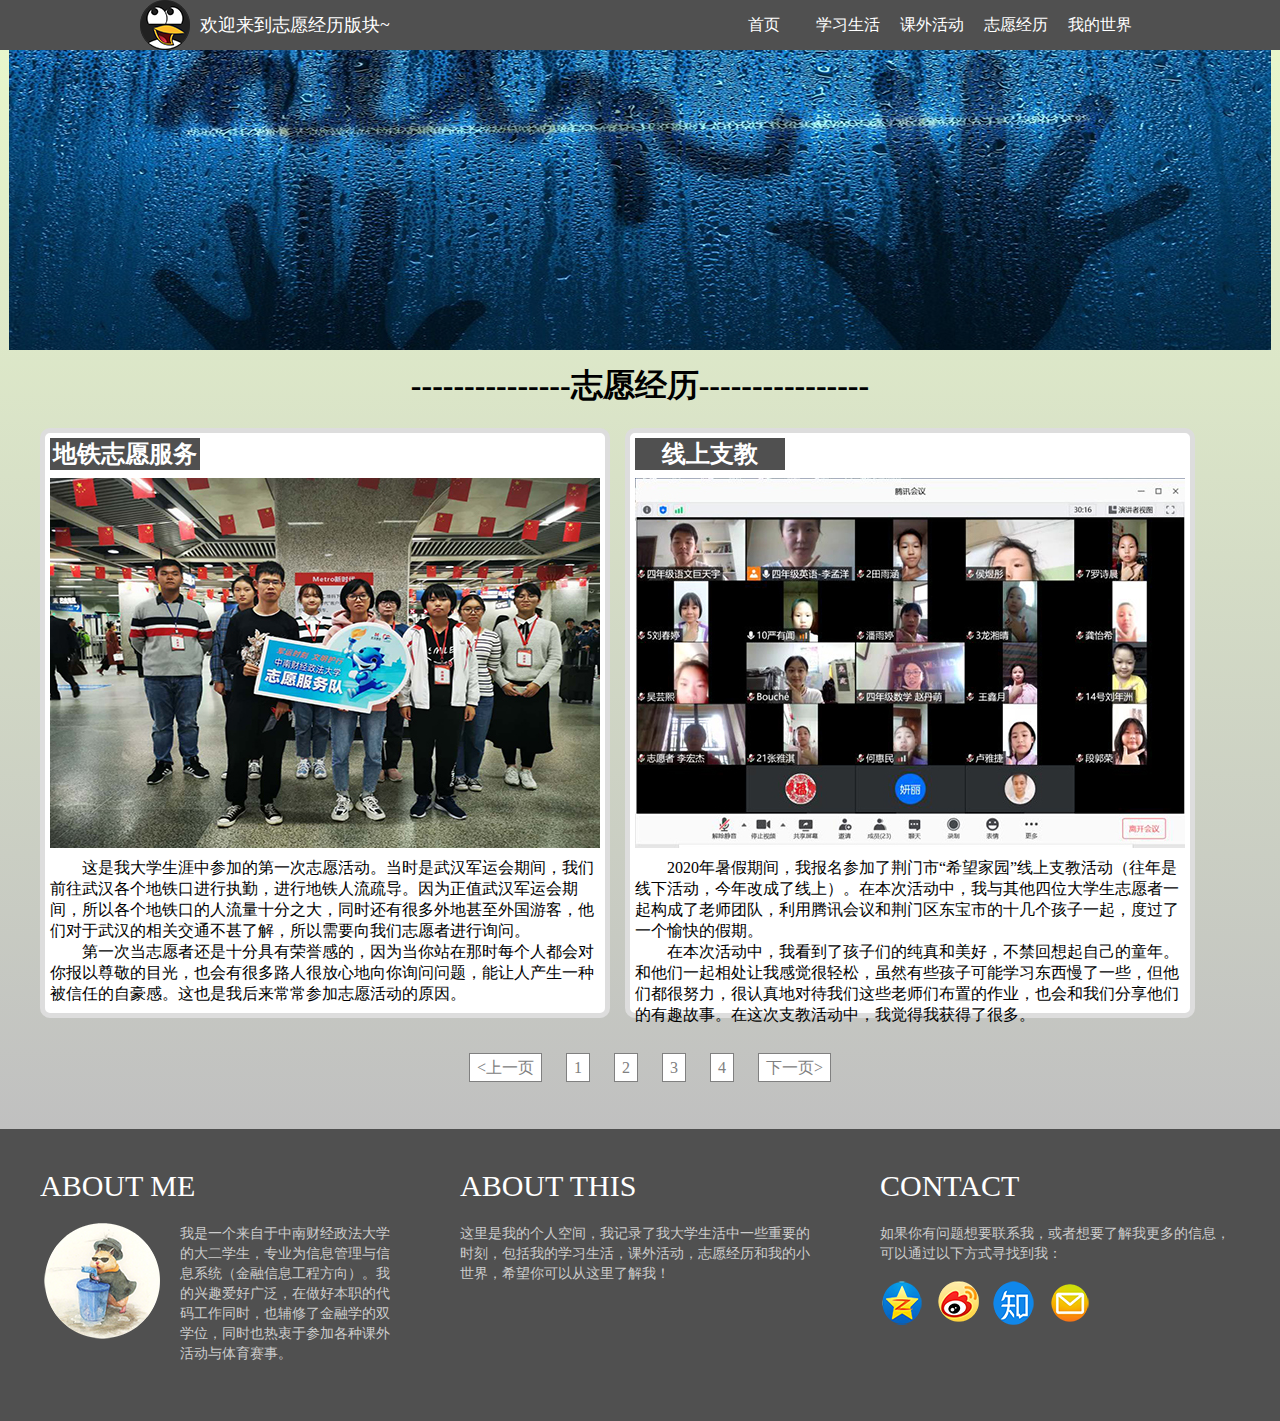
<file: subpage/volunteer.html>
<!DOCTYPE html>
<html lang="en">
<head>
    <meta charset="UTF-8">
    <meta http-equiv="X-UA-Compatible" content="IE=edge">
    <meta name="viewport" content="width=device-width, initial-scale=1.0">
    <title>志愿经历</title>

    <link type="text/css" rel="stylesheet" href="../css/index.css">
    <link type="text/css" rel="stylesheet" href="../css/activity.css">
    <link type="text/css" rel="stylesheet" href="../css/volunteer.css">
</head>
<body>
    <nav>
        <div class="inner">
            <div class="navicon">
                <img src="../images/index/navicon.png">
            </div>

            <span class = "navWelcome">欢迎来到志愿经历版块~</span>
    
            <ul>
                <li>
                    <a href="../index.html" target="_blank">
                        首页
                    </a>
                </li>
                <li>
                    <a href="../subpage/study.html" target="_blank">
                        学习生活
                    </a>
                </li>
                <li>
                    <a href="../subpage/activity.html" target="_blank">
                        课外活动
                    </a>
                </li>
                <li>
                    <a href="../subpage/volunteer.html" target="_blank">
                        志愿经历
                    </a>
                </li>
                <li>
                    <a href="../subpage/myworld.html" target="_blank">
                        我的世界
                    </a>
                </li>
            </ul>
        </div>
        
    </nav>

    <div class="main">
            <header>
                <img src="../images/volunteer/header4.jpg" alt="主页照片" >
            </header>
    
            <div id = "highlight">
                <div class="inner">
                    <h1>---------------志愿经历----------------</h1>
                </div>
            </div>

            <div class="container">
                <div class = "container_volunteer_block">
                    <div class="container_block_title">
                        <h2>地铁志愿服务</h2>
                    </div>
    
                    <div class="container_volunteer_block_up">
                        <img src="../images/volunteer/vol2.jpg" alt="地铁志愿">
                    </div>
    
                    <div class="container_volunteer_block_down">
                        <p>
                            这是我大学生涯中参加的第一次志愿活动。当时是武汉军运会期间，我们前往武汉各个地铁口进行执勤，进行地铁人流疏导。因为正值武汉军运会期间，所以各个地铁口的人流量十分之大，同时还有很多外地甚至外国游客，他们对于武汉的相关交通不甚了解，所以需要向我们志愿者进行询问。                        </p>

                        <p>
                            第一次当志愿者还是十分具有荣誉感的，因为当你站在那时每个人都会对你报以尊敬的目光，也会有很多路人很放心地向你询问问题，能让人产生一种被信任的自豪感。这也是我后来常常参加志愿活动的原因。
                        </p>
                    </div>
                </div>

                <div class = "container_volunteer_block_last">
                    <div class="container_block_title">
                        <h2>线上支教</h2>
                    </div>
    
                    <div class="container_volunteer_block_up">
                        <img src="../images/volunteer/vol1.jpg" alt="线上支教">
                    </div>
    
                    <div class="container_volunteer_block_down">
                        <p>
                            2020年暑假期间，我报名参加了荆门市“希望家园”线上支教活动（往年是线下活动，今年改成了线上）。在本次活动中，我与其他四位大学生志愿者一起构成了老师团队，利用腾讯会议和荆门区东宝市的十几个孩子一起，度过了一个愉快的假期。
                        </p>
                        <p>
                            在本次活动中，我看到了孩子们的纯真和美好，不禁回想起自己的童年。和他们一起相处让我感觉很轻松，虽然有些孩子可能学习东西慢了一些，但他们都很努力，很认真地对待我们这些老师们布置的作业，也会和我们分享他们的有趣故事。在这次支教活动中，我觉得我获得了很多。
                        </p>
                    </div>
                </div>
            </div>

            <div class="pages">
                <a href=""><上一页</a>
                <a href="../subpage/activity.html">1</a>
                <a href="">2</a>
                <a href="">3</a>
                <a href="">4</a>
                <a href="">下一页></a>
            </div>
            

    </div>

    <footer>
        <div class="footer-container">
            <div class = "footer-col">
                <div class="title">
                    ABOUT ME
                </div>

                <div class="footer-icon">
                </div>

                <p>
                    我是一个来自于中南财经政法大学的大二学生，专业为信息管理与信息系统（金融信息工程方向）。我的兴趣爱好广泛，在做好本职的代码工作同时，也辅修了金融学的双学位，同时也热衷于参加各种课外活动与体育赛事。
                </p>

            </div>

            <div class = "footer-col">
                <div class="title">
                    ABOUT THIS
                </div>

                <p>
                    这里是我的个人空间，我记录了我大学生活中一些重要的时刻，包括我的学习生活，课外活动，志愿经历和我的小世界，希望你可以从这里了解我！
                </p>
            </div>

            <div class = "footer-last-col">
                <div class="title">
                    CONTACT
                </div>

                <p>
                    如果你有问题想要联系我，或者想要了解我更多的信息，可以通过以下方式寻找到我：
                </p>

                <div>
                    <a href="https://user.qzone.qq.com/2012585734/infocenter" target="_blank">
                        <div id="contactway">
                            <img src="../images/index/qqicon.png">
                        </div>
                    </a>

                    <a href="https://weibo.com/u/7377585027" target="_blank">
                        <div id="contactway">
                            <img src="../images/index/weiboicon.png">
                        </div>
                    </a>

                    <a href="https://www.zhihu.com/people/sui-bian-da-de-qi-ge-zi" target="_blank">
                        <div id="contactway">
                            <img src="../images/index/zhihuicon.png">
                        </div>
                    </a>

                    <a href="2012585734@qq.com" target="_blank">
                        <div id="contactway">
                            <img src="../images/index/qqemailicon.png">
                        </div>
                    </a>
                    
                </div>

                


            </div>
        </div>
    </footer>
</body>
</html>
</file>
<file: css/index.css>
h1,h2,h3,p,li,ul,a,img,body{
    margin: 0;
    padding: 0;
    font-family: Arial, Helvetica, sans-serif;
    font-family: "Microsoft YaHei";
    font-family: "SimSun";
}

/* 鼠标移动到a连接上会改变，且a连接无下划线等修饰 */
a{
    text-decoration: none;
    cursor: pointer;
}

ul,li{
    height: 100%;
}

/* 定义凝胶布局 */
.inner
{
    width: 1000px;
    margin-left: auto;
    margin-right: auto;
    text-align: center;
    
}

/* 定义页眉区每一列的主标题 */
.title{
    font-family: miso-bold;
    color: #ffffff;
    font-size: 30px;
    margin-bottom: 20px;
}


/* 定义首页正文中位于左边内容区的字体样式 */
.paragraph_font{
    text-align: left;
    /* text-indent: 2em; */
    color: rgb(41, 20, 20);
    padding-left: 10px;
    padding-right: 10px;
}

/* 定义首页正文中位于右边内容区的字体样式 */
.paragraph_font1{
    text-align: right;
    /* text-indent: 2em; */
    color: rgb(41, 20, 20);
    padding-left: 10px;
    padding-right: 10px;
}

/* 定义导航栏的字体位置 */
nav{
    width: 100%;
    background-color: #505050;
    height: 50px;

    /* 导航栏运用fixed定位，相对于浏览器页面永远固定 */
    position: fixed;    

    /* 因为导航栏使用了fixed定位，所以有可能被其他float元素遮挡，需要将其堆叠顺序提高，这样就不会被其他元素覆盖了 */
    z-index: 999;
}

/* 导航栏的按钮右对齐 */
nav ul{
    text-align: right;
    /* margin-right: 150px; */
}

nav ul li{
    display: inline-block;
    text-decoration: none; 
    width: 80px;
    vertical-align: middle;
    text-align: center;
}

/* 将a元素定义为与list块一样大，以此保证整个块都可做为链接按钮 */
nav ul li a{
    display: block; 
    text-decoration: none;
    /* vertical-align: bottom; */
    text-align: center;
    height: 100%;
    line-height: 50px;
    color: white;
}

/* a元素鼠标放上去之后变色 */
nav ul li a:hover{
    background-color: #9d7a23;
}

/* 导航栏的图标样式 */
.navicon{
    display: inline;
    float: left;
    height: 100%;
}

.navWelcome{
    line-height: 50px;
    display: inline;
    float: left;
    margin-left: 10px;
    font-size: 18px;
    color: white;
}

header{
    width: 100%;
    text-align: center;
    height: auto;
}


/* 定义位于每页中间的大标题 */
#highlight{
    margin-top: 10px;
    margin-bottom: 10px;
}

/* 主内容区 */
.main{
    width: 100%;
    /* 这里百度，使用了渐变色 */
    background: linear-gradient(rgba(229, 248, 194, 0.836),silver) ;
    padding-bottom: 50px;
    padding-top: 50px;
}

.container1{
    width: 100%;
}

/* 这个是从CSDN上借鉴来的鼠标放在图片上放大图片的方法 */
.container1 img:hover{
    transform: scale(1.1);

}

.container1_left{
    height: 250px;
    width: 50%;
    display: inline-block;
}

.container1_right{
    float: right;
    width: 50%;
    height: 250px;
}

.container1_title{
    font-size: 18px;
    font-weight: bold;
    text-align: left;
    display: block;
    padding-left: 10px;
    padding-right: 10px;
    margin-bottom: 15px;
    margin-top: 20px;
}

.container1_title1{
    font-size: 18px;
    font-weight: bold;
    text-align: right;
    display: block;
    padding-left: 10px;
    padding-right: 10px;
    margin-bottom: 15px;
    margin-top: 20px;
}

/* 定义左边的按钮块 */
.container1_button{
    margin-top: 20px;
    margin-left: 10px;
    text-align: left;
}

/* 定义右边的按钮块 */
.container1_button1{
    margin-top: 20px;
    margin-right: 10px;
    text-align: right;
}

.container1_button1 button{
    width: 100px;
    height: 50px;
    font-size: 16px;

    /* 使得按钮的角变为圆角 */
    border-radius: 5px;
}

/* 鼠标放在按钮上按钮变色 */
.container1_button1 button:hover{
    background-color: silver;
}

.container1_button button{
    width: 100px;
    height: 50px;
    font-size: 16px;
    border-radius: 5px;
    /* border: ; */
}

.container1_button button:hover{
    background-color: silver;
}

footer{
    background-color: #505050;
    position: relative;
    /* height: 250px; */
    width: 100%;
}

/* 定义页脚区总容器 */
.footer-container{
    background-color: #505050;
    position: relative;
    /* 遮挡住溢出的元素 */
    overflow:auto;

    /* 也是一种凝胶布局 */
    width: 1200px;
    margin-left: auto;
    margin-right: auto;
}

/* 定义页脚的列 */
.footer-col{
    position: relative;
    width: 360px;
    margin-right: 60px;
    margin-top: 40px;
    margin-bottom: 40px;
    /* padding-left: 20px; */
    float: left;
}

/* 定义页脚的最后一列，与前面列不同的是右外边距不同 */
.footer-last-col{
    position: relative;
    width: 360px;
    margin-right: 0px;
    margin-top: 40px;
    margin-bottom: 40px;
    /* padding-left: 20px; */
    float: left;
}

.footer-icon{
    width: 120px;
    height: 120px;
    margin-right: 20px;
    margin-bottom: 20px;
    float: left;
    background-image: url(../images/index/footericon.png);
}

.footer-col p{
    font-family: Arial;
    font-size: 14px;
    color: #cccccc;
    line-height: 20px;
    margin-bottom: 18px;
}

.footer-last-col p{
    font-family: Arial;
    font-size: 14px;
    color: #cccccc;
    line-height: 20px;
    margin-bottom: 18px;
}

/* 用来存放联系方式的链接图标 */
#contactway{
    width: 44px;
    height: 44px;
    margin-right: 8px;
    display: inline-block;

}
</file>
<file: css/activity.css>
/* 设置总的大容器块，用来存储各个内容块 */
.container{
    width: 1200px;
    overflow:auto;
    margin-left:auto;
    margin-right:auto;
    text-align: center;
    
}

/* 设置每一块存放内容的容器 */
.container_block{
    position: relative;
    width: 370px;
    margin-right: 15px;
    margin-top: 10px;
    margin-bottom: 40px;
    /* padding-left: 20px; */
    float: left;
    background-color: white;
    border: 5px solid #ddd;
    padding: 5px;

    /* 设置框边界线为圆角 */
    border-top-left-radius: 10px;
    border-top-right-radius: 10px;
    border-bottom-left-radius: 10px;
    border-bottom-right-radius: 10px;
    
}

/* 设置最后一列容器的样式，用来保证边距合适 */
.container_block_last{
    position: relative;
    width: 370px;
    margin-right: 0px;
    margin-top: 10px;
    margin-bottom: 40px;
    /* padding-left: 20px; */
    float: left;
    background-color: white;
    border: 5px solid #ddd;
    padding: 5px;

    /* 设置框边界线为圆角 */
    border-top-left-radius: 10px;
    border-top-right-radius: 10px;
    border-bottom-left-radius: 10px;
    border-bottom-right-radius: 10px;
    
}

/* 设置内容块标题块的样式 */
.container_block_title{
    position: relative;
    width: 150px;
    height: 40px;
    /* background-color: tomato; */
    /* margin-right: 8px; */
}

.container_block_title h2{
    background-color: #505050;
    color: white;
    /* width: ; */
}

/* 设置图片块的样式 */
.container_block_up{
    position: relative;
    width: 370px;
    height: 278px;
    /* background-color: tomato; */
    /* margin-right: 8px; */
}

/* 设置文字块的样式 */
.container_block_down{
    position: relative;
    width: 370px;
    height: 150px;
    background-color: white;
    padding-top: 10px;
}

/* 设置文字块中的p段落样式 */
.container_block_down p{
    text-align: left;
    text-indent: 2em;
}

/* 设置分页块 */
.pages{
    text-align: center;
    /* border: 1px solid black; */
    margin-left: auto;
    margin-right: auto;
}

/* 设置分页标签的样式，用a链接来实现 */
.pages a{
    border: 1px solid gray;
	padding: 5px 7px;
	color: gray;
	margin-left: 20px;
	text-decoration: none;
    background-color: white;
}
</file>
<file: css/myworld.css>
/* 指定单元格边界距离 */
table{
    border-spacing: 0;
}

/* 定义表格的外边框 */
table tr td{
    border: 1px solid blue;
}

.record_block{
    width: 600px;
    background-color: rgba(182, 211, 255, 0.418);
    text-align: left;
    margin-left: auto;
    margin-right: auto;

    border: 5px solid #ddd;

     /* 设置框边界线为圆角 */
     border-top-left-radius: 10px;
     border-top-right-radius: 10px;
     border-bottom-left-radius: 10px;
     border-bottom-right-radius: 10px;
}

.record_icon{
    display: inline-block;
    vertical-align: bottom;
    width: 30px;
    height: 30px;
    margin-left: 20px;
    /* background-color: red; */
}

.record_ID{
    display: inline-block;
    line-height: 30px;
    vertical-align: bottom;
}

.record_text{
    padding-top: 10px;
    padding-bottom: 10px;
    margin-left: 20px;
}

.record_text p{
    text-align: left;
}


.record_time{
    text-align: right;
    color: #8f8e8e;
    font-size: 12px;
    padding-bottom: 10px;
}

.leftside{
    float: left;
    width:145px;

}

.rightside{
    float: right;
    width:150px;

}

.side_buttons{
    width:145px;
    border: 2px solid blue;

    /* 设置框边界线为圆角 */
    border-top-left-radius: 10px;
    border-top-right-radius: 10px;
    border-bottom-left-radius: 10px;
    border-bottom-right-radius: 10px;
}

.leftside_ad{
    width:145px;
    border: 2px solid blue;
    height: 400px;
    background-color: rgba(182, 211, 255, 0.418);

    /* 设置框边界线为圆角 */
    border-top-left-radius: 10px;
    border-top-right-radius: 10px;
    border-bottom-left-radius: 10px;
    border-bottom-right-radius: 10px;
}

.side_button{
    display: inline-block;
    text-decoration: none;
    width: 150px;
    vertical-align: middle;
    text-align: center;



}

.side_buttons a{
    padding: 20px 40px;
    background-color: rgba(182, 211, 255, 0.418);
    display: inline-block;
    border-bottom: 1px solid black;
}

.side_buttons a:hover{
    color: blue;
}

.visitors{
    /* border: 2px solid blue; */
    width: 162px;
    background-color: rgba(182, 211, 255, 0.418);
}

/* 设置访客表格长宽 */
.visitors tr td{
    width: 50px;
    height: 50px;
}

.visitorfont{
    color:white;
    /* background-color: rgba(182, 211, 255, 0.418); */
}
</file>
<file: css/study.css>
/* .study_main{
    width: 100%;
    background: linear-gradient(rgba(229, 248, 194, 0.836),silver) ;
    padding-bottom: 50px;
    padding-top: 50px;
    /* background-image: url("../images/study/bookframe.jpg"); */
/* }  */

/* 指定单元格边界距离 */
table{
    border-spacing: 0;
}

/* 给右边页面设置样式 */
#rightpage{
    margin-left: 200px;
    padding-left: 20px;
    /* background-color: white; */
}

/* 定义表格列边框 */
table td{
    border: 1px solid black;
    border-spacing: 0;
}

/* 定义表格行边框 */
table tr{
    border: 1px solid black;
    border-spacing: 0;
}

/* 用来设置表格中数据较多的列，保证表格简洁美观 */
.tdintroduction{
    width: 400px;
    text-align: left;
    text-indent: 2em;
}

/* 用来规定课程表格的样式 */
.coursetable{
    width: 980px;
    text-align: left;
    text-indent: 2em;
    border: 1px solid black;
}

/* 用来规定课程表格的样式 */
.coursetable_title{
    text-align: center;
    
}

/* .courseintroduction{

} */

/* 用来规定表格的样式 */
.studytable{
    border: 1px solid black;
    
}

/* 用来定义课程名行样式 */
.coursename{
    background-color: #505050;
}

/* 用来定义课程名行中字体样式 */
.coursename h2{
    color: white;
}

/* 定义侧边栏宽度和向左浮动 */
.sidebook{
    float: left;
    width: 200px;
    /* border: 1px solid black ; */
}

.sidebook_title{
    border: 2px solid green;
    width: 200px;
}

.book_block{
    height: 400px;
    width: 200px;
    border: 2px solid green;
}

/* 规定图片所占长宽 */
.book_img{
    width: 200px;
    height: 200px;
}

.book_introduction{
    width: 200px;
    height: 190px;
    text-indent: 2em;
    text-align: left;
    padding-top: 10px;
}
</file>
<file: css/volunteer.css>
/* 设置志愿者界面的块元素样式 */
.container_volunteer_block{
    position: relative;
    width: 550px;
    margin-right: 15px;
    margin-top: 10px;
    margin-bottom: 40px;
    float: left;
    background-color: white;
    border: 5px solid #ddd;
    padding: 5px;

    /* 设置框边界线为圆角 */
    border-top-left-radius: 10px;
    border-top-right-radius: 10px;
    border-bottom-left-radius: 10px;
    border-bottom-right-radius: 10px;
}

/* 设置最后一块的样式，防止右外边距出错 */
.container_volunteer_block_last{
    position: relative;
    width: 550px;
    margin-right: 0px;
    margin-top: 10px;
    margin-bottom: 40px;
    /* padding-left: 20px; */
    float: left;
    background-color: white;
    border: 5px solid #ddd;
    padding: 5px;

    /* 设置框边界线为圆角 */
    border-top-left-radius: 10px;
    border-top-right-radius: 10px;
    border-bottom-left-radius: 10px;
    border-bottom-right-radius: 10px;
}

.container_volunteer_block_up{
    position: relative;
    width:  550px;
    height: 370px;
    background-color: red;
}

.container_volunteer_block_down{
    position: relative;
    width: 550px;
    height: 150px;
    /* background-color: blue; */
    padding-top: 10px;
}

.container_volunteer_block_down p{
    text-align: left;
    text-indent: 2em;
}
</file>
